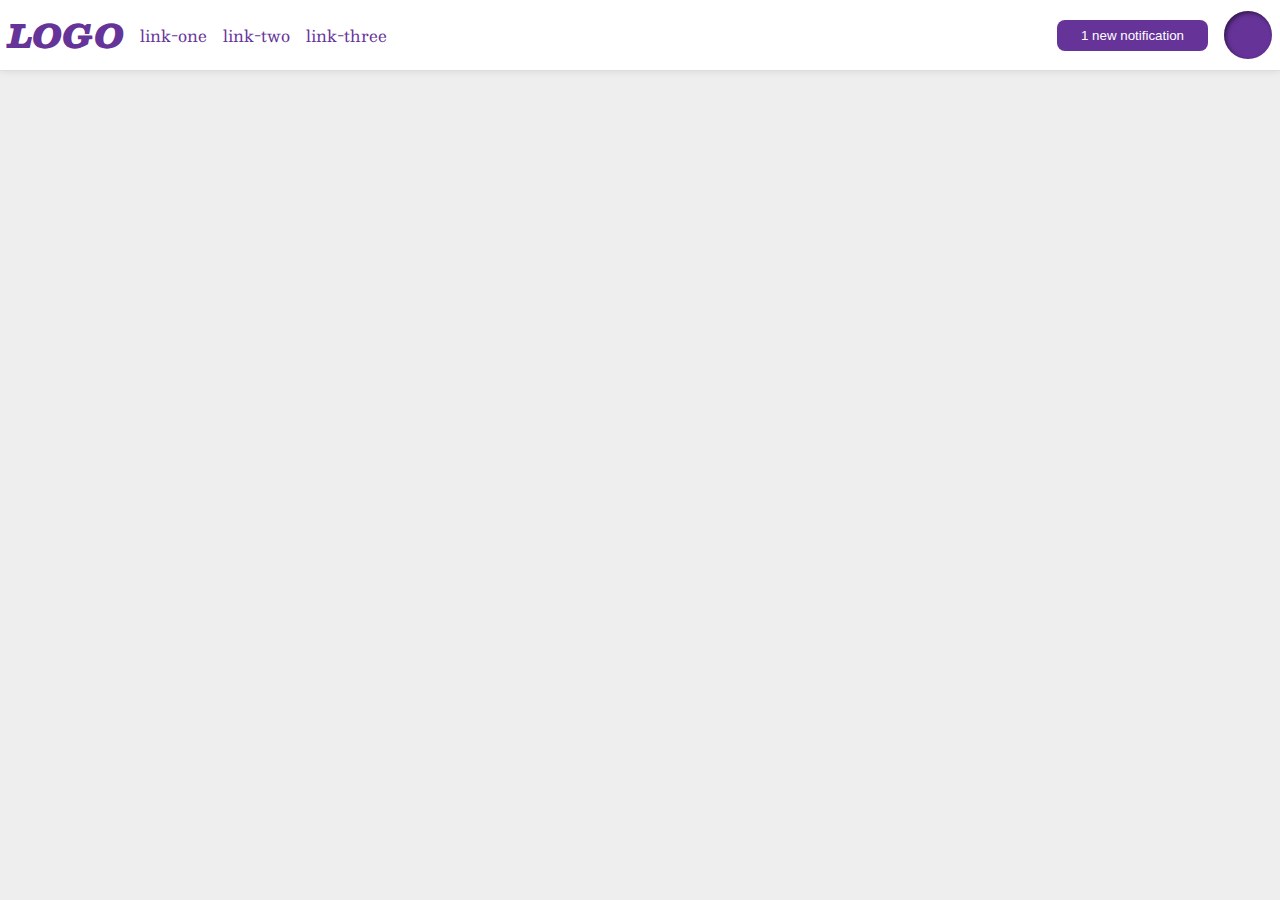
<file: flex/03-flex-header-2/index.html>
<!DOCTYPE html>
<html lang="en">
  <head>
    <meta charset="UTF-8">
    <meta http-equiv="X-UA-Compatible" content="IE=edge">
    <meta name="viewport" content="width=device-width, initial-scale=1.0">
    <title>Flex Header 2</title>
    <link rel="stylesheet" href="style.css">
  </head>
  <body>
    <div class="header">
      <div class="left">
        <div class="logo">
          LOGO
        </div>
        <ul class="links">
          <li><a href="google.com">link-one</a></li>
          <li><a href="google.com">link-two</a></li>
          <li><a href="google.com">link-three</a></li>
        </ul>
      </div>
      <div class="right">
        <button class="notifications">
          1 new notification
        </button>
        <div class="profile-image"></div>
      </div>
    </div>
  </body>
</html>
</file>
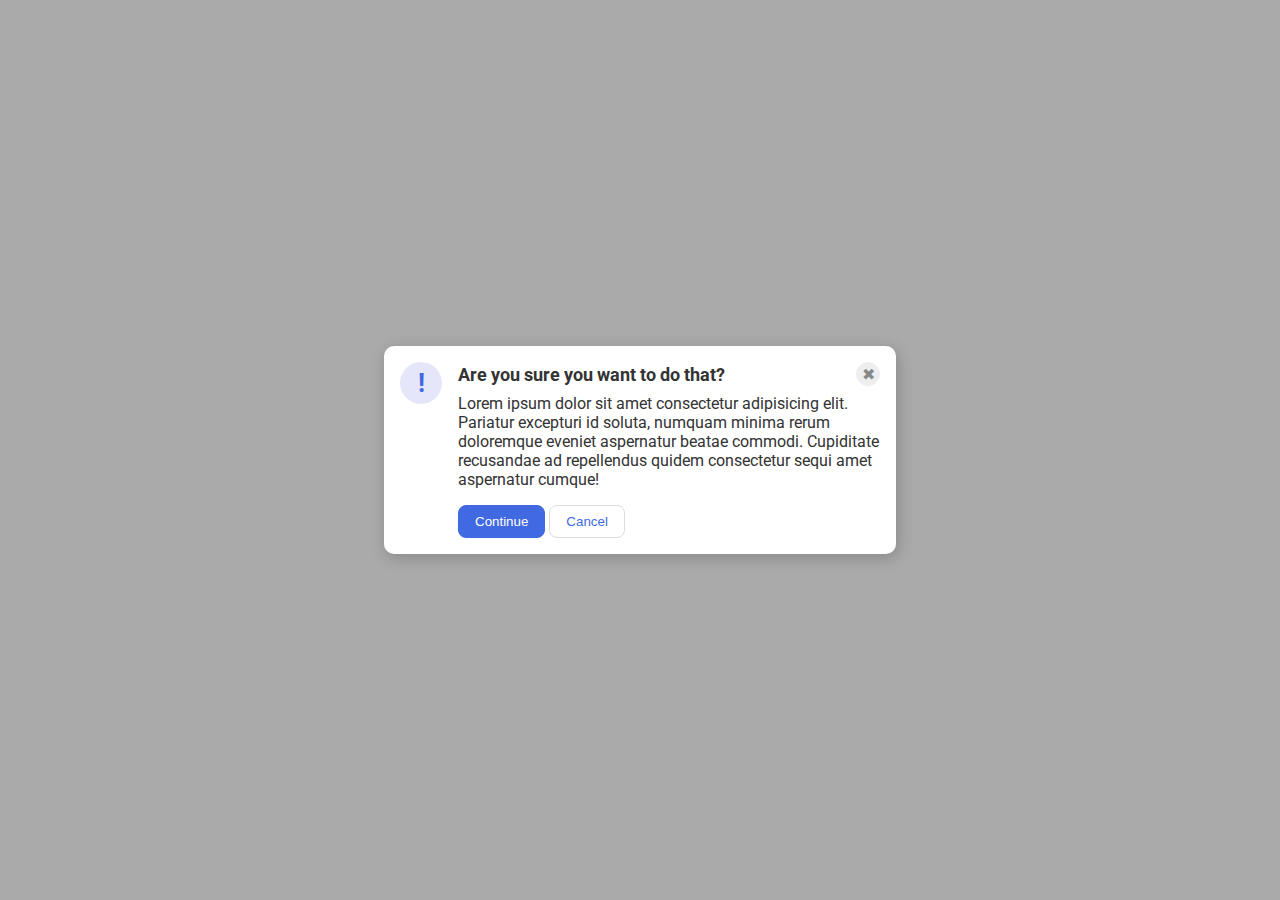
<file: flex/05-flex-modal/index.html>
<!DOCTYPE html>
<html lang="en">
  <head>
    <meta charset="UTF-8">
    <meta http-equiv="X-UA-Compatible" content="IE=edge">
    <meta name="viewport" content="width=device-width, initial-scale=1.0">
    <link rel="stylesheet" href="style.css">
    <title>Modal</title>
  </head>
  <body>
    <div class="modal">
      <div class="icon">!</div>
      <div class="container">
        <div class="header">Are you sure you want to do that?
          <button class="close-button">✖</button>
        </div>
        <div class="text">Lorem ipsum dolor sit amet consectetur adipisicing elit. Pariatur excepturi id soluta, numquam minima rerum doloremque eveniet aspernatur beatae commodi. Cupiditate recusandae ad repellendus quidem consectetur sequi amet aspernatur cumque!</div>
        <button class="continue">Continue</button>
        <button class="cancel">Cancel</button>
      </div>
    </div>
  </body>
</html>
</file>
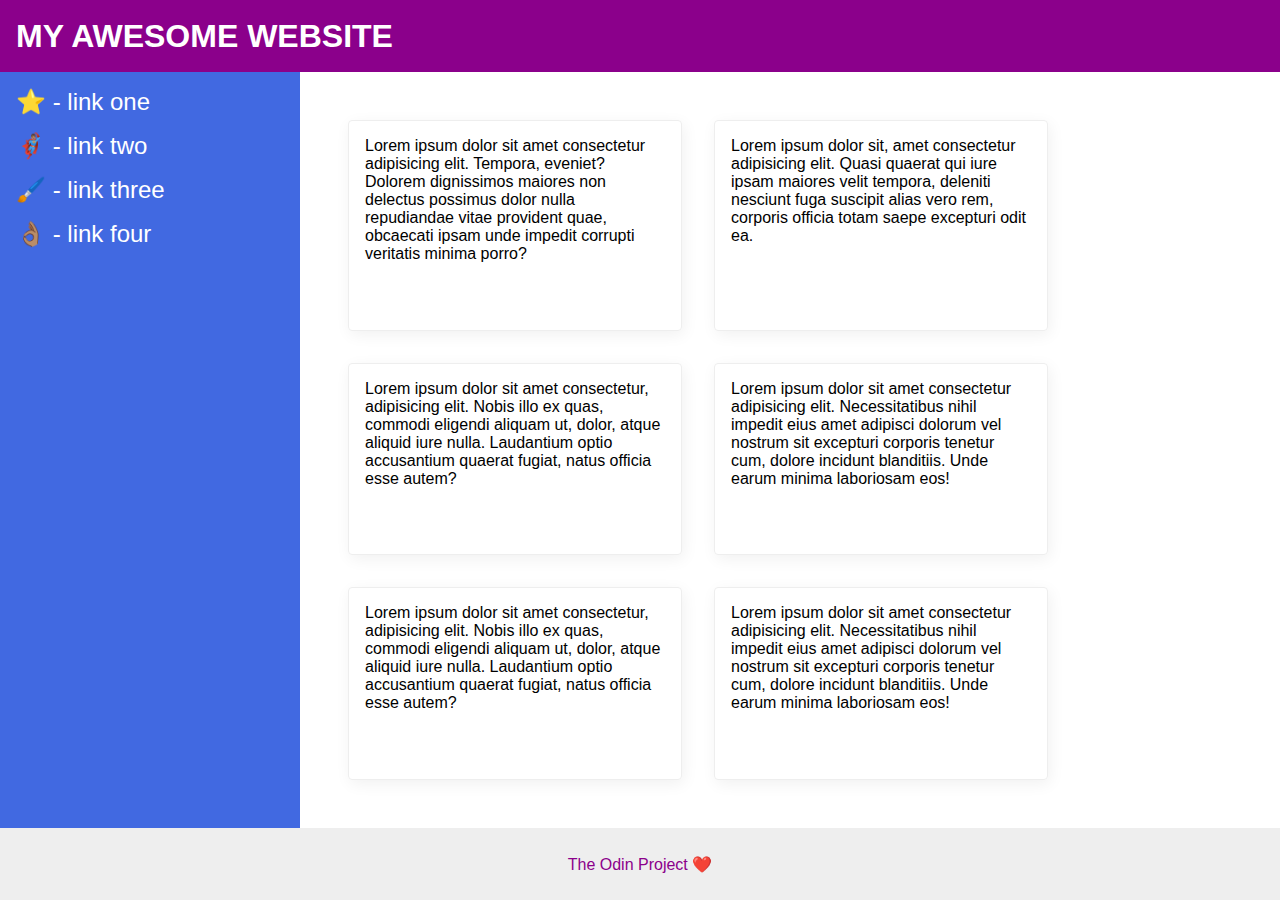
<file: flex/07-flex-layout-2/index.html>
<!DOCTYPE html>
<html lang="en">
  <head>
    <meta charset="UTF-8">
    <meta http-equiv="X-UA-Compatible" content="IE=edge">
    <meta name="viewport" content="width=device-width, initial-scale=1.0">
    <title>The Holy Grail</title>
    <link rel="stylesheet" href="style.css">
  </head>
  <body>
    <div class="header">
      MY AWESOME WEBSITE
    </div>
    
    <div class="body">
      <div class="sidebar">
        <ul>
          <li><a href="#">⭐ - link one</a></li>
          <li><a href="#">🦸🏽‍♂️ - link two</a></li>
          <li><a href="#">🖌️ - link three</a></li>
          <li><a href="#">👌🏽 - link four</a></li>
        </ul>
      </div>

      <div class="container">
        <div class="card">Lorem ipsum dolor sit amet consectetur adipisicing elit. Tempora, eveniet? Dolorem dignissimos maiores non delectus possimus dolor nulla repudiandae vitae provident quae, obcaecati ipsam unde impedit corrupti veritatis minima porro?</div>
        <div class="card">Lorem ipsum dolor sit, amet consectetur adipisicing elit. Quasi quaerat qui iure ipsam maiores velit tempora, deleniti nesciunt fuga suscipit alias vero rem, corporis officia totam saepe excepturi odit ea.</div>
        <div class="card">Lorem ipsum dolor sit amet consectetur, adipisicing elit. Nobis illo ex quas, commodi eligendi aliquam ut, dolor, atque aliquid iure nulla. Laudantium optio accusantium quaerat fugiat, natus officia esse autem?</div>
        <div class="card">Lorem ipsum dolor sit amet consectetur adipisicing elit. Necessitatibus nihil impedit eius amet adipisci dolorum vel nostrum sit excepturi corporis tenetur cum, dolore incidunt blanditiis. Unde earum minima laboriosam eos!</div>
        <div class="card">Lorem ipsum dolor sit amet consectetur, adipisicing elit. Nobis illo ex quas, commodi eligendi aliquam ut, dolor, atque aliquid iure nulla. Laudantium optio accusantium quaerat fugiat, natus officia esse autem?</div>
        <div class="card">Lorem ipsum dolor sit amet consectetur adipisicing elit. Necessitatibus nihil impedit eius amet adipisci dolorum vel nostrum sit excepturi corporis tenetur cum, dolore incidunt blanditiis. Unde earum minima laboriosam eos!</div>
      </div>
    </div>

    <div class="footer">
      The Odin Project ❤️
    </div>
  </body>
</html>
</file>
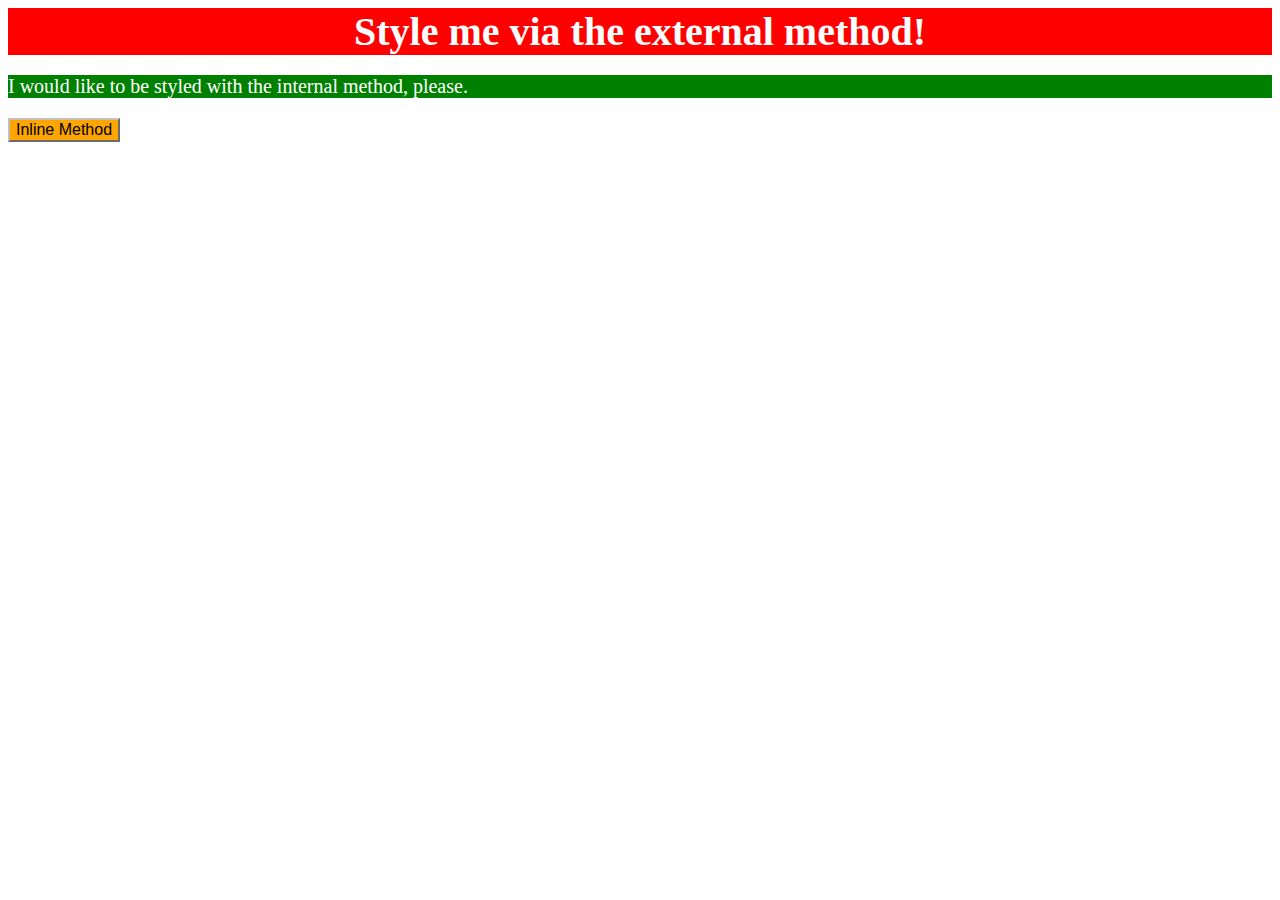
<file: foundations/01-css-methods/index.html>
<!DOCTYPE html>
<html lang="en">
  <head>
    <meta charset="UTF-8">
    <meta http-equiv="X-UA-Compatible" content="IE=edge">
    <meta name="viewport" content="width=device-width, initial-scale=1.0">
    <link rel="stylesheet" href="style.css">
    <title>Methods for Adding CSS</title>
    <style>
      p{
        background-color: green; 
        color: white; 
        font-size:20px; 
      }
    </style>
  </head>
  <body>
    <div>Style me via the external method!</div>
    <p>I would like to be styled with the internal method, please.</p>
    <button style="background-color: orange; font-size: medium; border-color: silver;">Inline Method</button>
  </body>
</html>
</file>
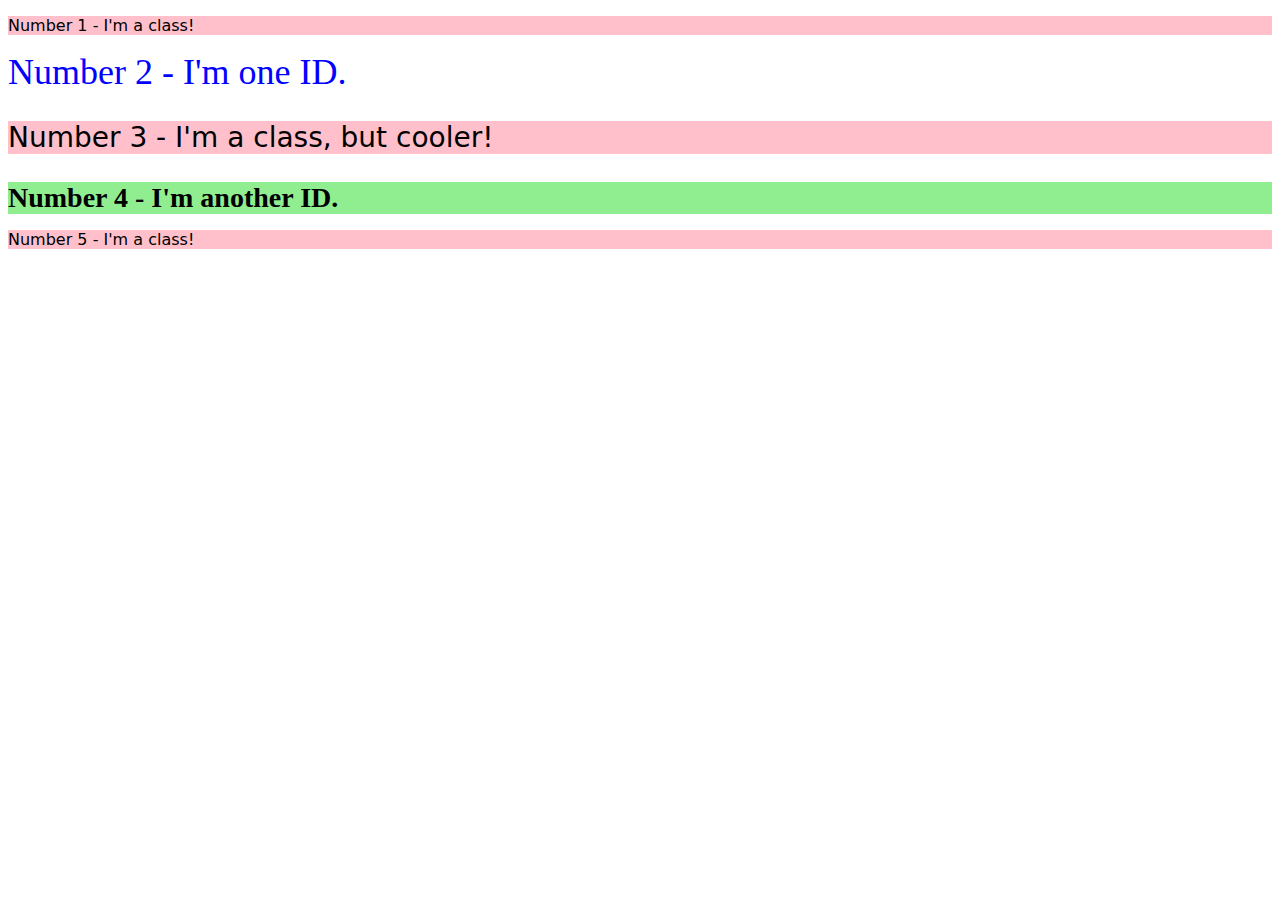
<file: foundations/02-class-id-selectors/index.html>
<!DOCTYPE html>
<html lang="en">
  <head>
    <meta charset="UTF-8">
    <meta http-equiv="X-UA-Compatible" content="IE=edge">
    <meta name="viewport" content="width=device-width, initial-scale=1.0">
    <title>Class and ID Selectors</title>
    <link rel="stylesheet" href="style.css">
  </head>
  <body>
    <p>Number 1 - I'm a class!</p>
    <div id="one">Number 2 - I'm one ID.</div>
    <p class="size-change">Number 3 - I'm a class, but cooler!</p>
    <div id="two" class="size-change">Number 4 - I'm another ID.</div>
    <p>Number 5 - I'm a class!</p>
  </body>
</html>
</file>
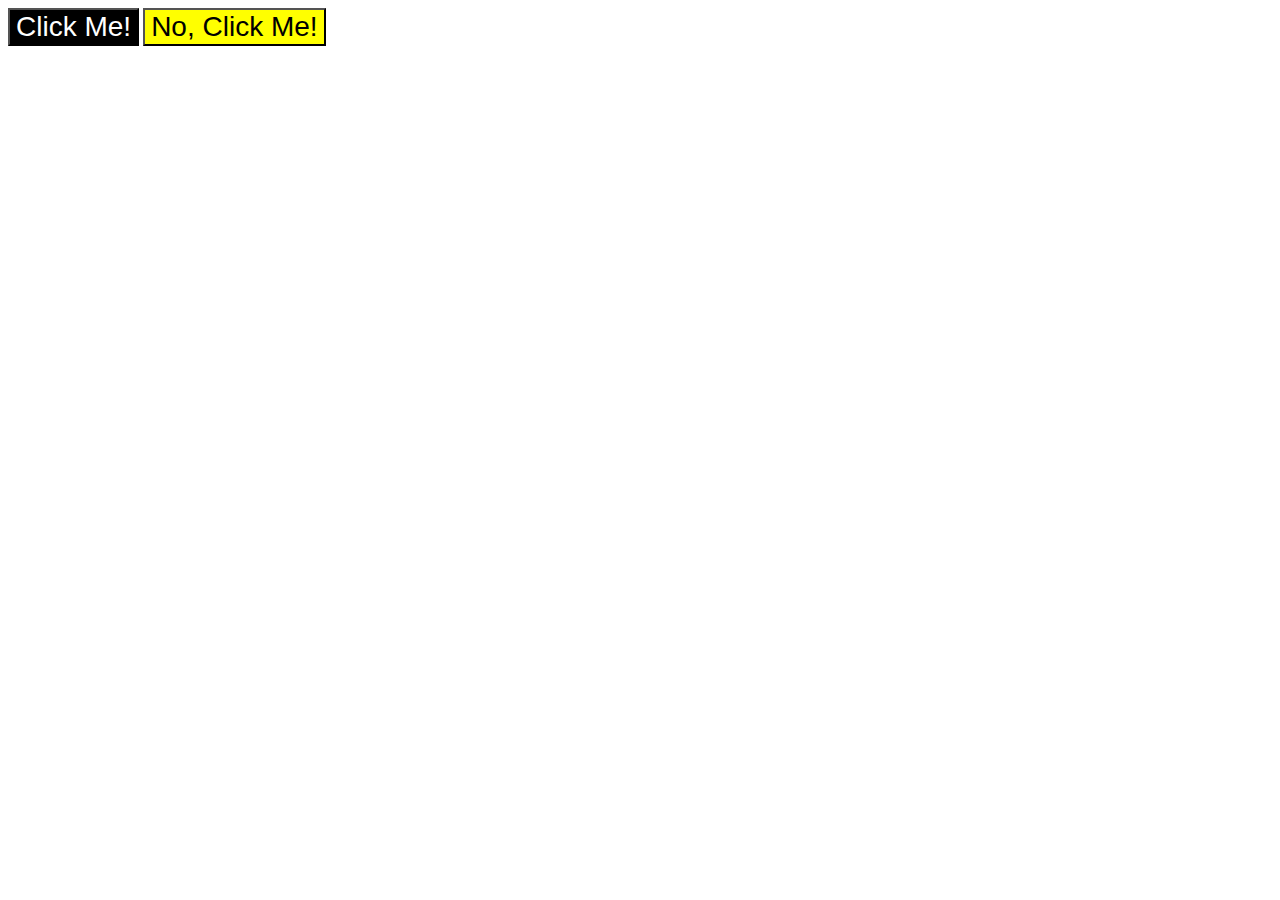
<file: foundations/03-grouping-selectors/index.html>
<!DOCTYPE html>
<html lang="en">
  <head>
    <meta charset="UTF-8">
    <meta http-equiv="X-UA-Compatible" content="IE=edge">
    <meta name="viewport" content="width=device-width, initial-scale=1.0">
    <title>Grouping Selectors</title>
    <link rel="stylesheet" href="style.css">
  </head>
  <body>
    <button class="one">Click Me!</button>
    <button class="two">No, Click Me!</button>
  </body>
</html>
</file>
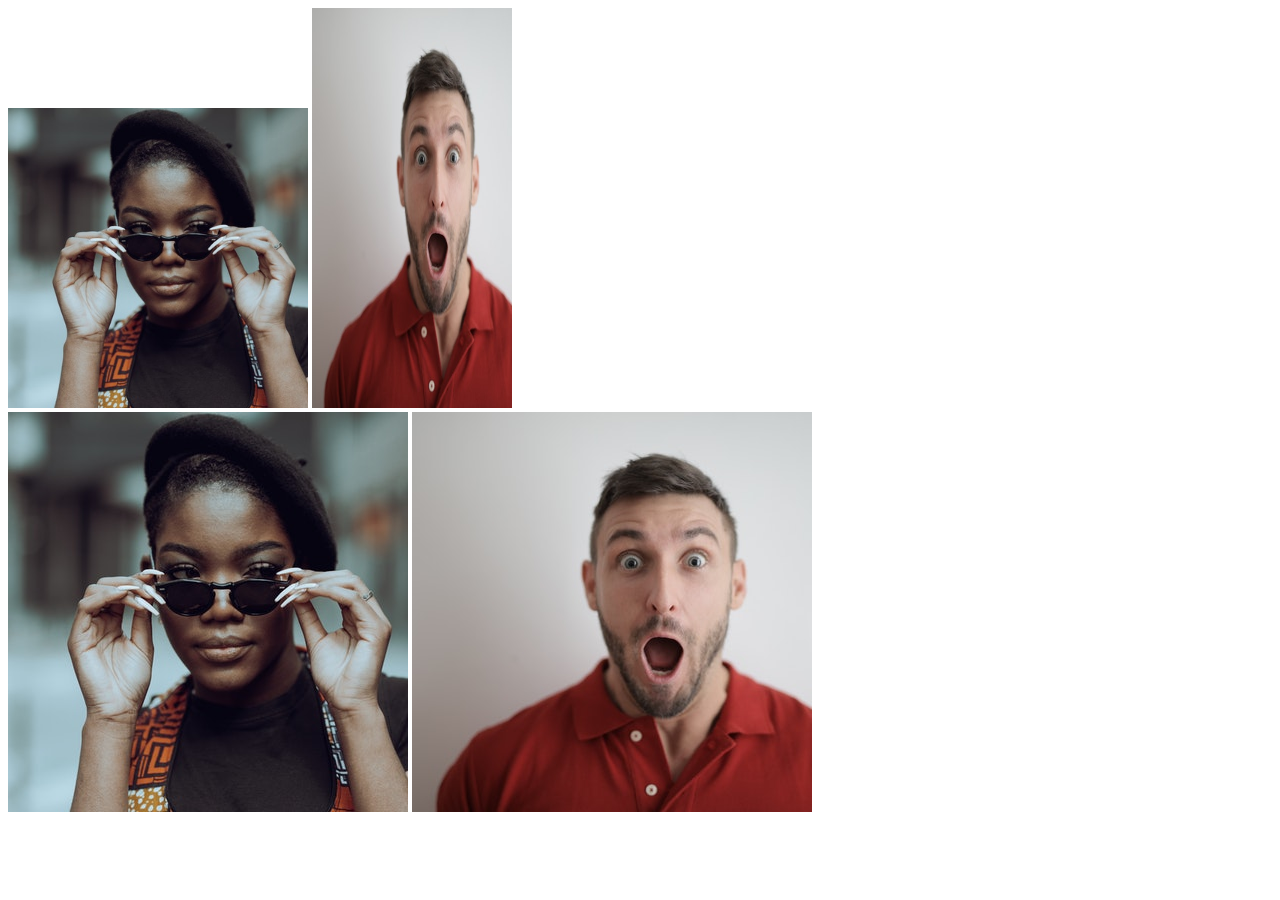
<file: foundations/04-chaining-selectors/index.html>
<!DOCTYPE html>
<html lang="en">
  <head>
    <meta charset="UTF-8">
    <meta http-equiv="X-UA-Compatible" content="IE=edge">
    <meta name="viewport" content="width=device-width, initial-scale=1.0">
    <title>Chaining Selectors</title>
    <link rel="stylesheet" href="style.css">
  </head>
  <body>
    <!-- Check image source path. Review Foundations lesson - Links and Images -->
    <!-- Use the classes BELOW this line -->
    <div>
      <img class="avatar proportioned" src="./images/pexels-katho-mutodo-8434791.jpg" alt="Woman with glasses">
      <img class="avatar distorted" src="./images/pexels-andrea-piacquadio-3777931.jpg" alt="Man with surprised expression">
    </div>
    <!-- Use the classes ABOVE this line -->
    <div>
      <img class="original proportioned" src="./images/pexels-katho-mutodo-8434791.jpg" alt="Woman with glasses">
      <img class="original distorted" src="./images/pexels-andrea-piacquadio-3777931.jpg" alt="Man with surprised expression">
    </div>
  </body>
</html>
</file>
<file: flex/03-flex-header-2/style.css>
/* this is some magical font-importing.  
you'll learn about it later. */
@import url('https://fonts.googleapis.com/css2?family=Besley:ital,wght@0,400;1,900&display=swap');

body {
  margin: 0;
  background: #eee;
  font-family: Besley, serif;
}

.header {
  background: white;
  border-bottom: 1px solid #ddd;
  box-shadow: 0 0 8px rgba(0,0,0,.1);
  display:flex;
  justify-content: space-between;
  padding: 8px;
}

.left, .right{
  display:flex;
  gap:16px;
  align-items: center;
}

.profile-image {
  background: rebeccapurple;
  box-shadow: inset 2px 2px 4px rgba(0,0,0,.5);
  border-radius: 50%;
  width: 48px;
  height: 48px;
}

.logo {
  color: rebeccapurple;
  font-size: 32px;
  font-weight: 900;
  font-style: italic;
}

button {
  border: none;
  border-radius: 8px;
  background: rebeccapurple;
  color: white;
  padding: 8px 24px;
  
}

a {
  /* this removes the line under our links */
  text-decoration: none;
  color: rebeccapurple;
}

ul {
  list-style-type: none;
  display: flex;
  padding: 0px;
  margin: 0px;
  gap:16px;
}
</file>
<file: flex/05-flex-modal/style.css>
@import url('https://fonts.googleapis.com/css2?family=Roboto:wght@400;700&display=swap');

html, body {
  height: 100%;
}

body {
  font-family: Roboto, sans-serif;
  margin: 0;
  background: #aaa;
  color: #333;
  /* I'll give you this one for free lol */
  display: flex;
  align-items: center;
  justify-content: center;
}

.modal {
  background: white;
  width: 480px;
  border-radius: 10px;
  box-shadow: 2px 4px 16px rgba(0,0,0,.2);
  display: flex;
  padding: 16px;
  gap: 16px;
}

.icon {
  color: royalblue;
  font-size: 26px;
  font-weight: 700;
  background: lavender;
  width: 42px;
  height: 42px;
  border-radius: 50%;
  display: flex;
  align-items: center;
  justify-content: center;
  flex-shrink: 0;
}

.header{
  display: flex;
  align-items: center;
  justify-content: space-between;
  margin-bottom: 8px;
  font-weight: 700;
  font-size: 18px;
}

.close-button {
  background: #eee;
  border-radius: 50%;
  color: #888;
  font-weight: 400;
  font-size: 16px;
  height: 24px;
  width: 24px;
  display: flex;
  align-items: center;
  justify-content: center;
  border: 1px solid #eee;
  padding: 0;
}

.text{
  margin-bottom: 16px;
}

button {
  cursor: pointer;
  padding: 8px 16px;
  border-radius: 8px;
}

button.continue {
  background: royalblue;
  border: 1px solid royalblue;
  color: white;
}

button.cancel {
  background: white;
  border: 1px solid #ddd;
  color: royalblue;
}
</file>
<file: flex/07-flex-layout-2/style.css>
body {
  font-family: -apple-system, BlinkMacSystemFont, 'Segoe UI', Roboto, Oxygen, Ubuntu, Cantarell, 'Open Sans', 'Helvetica Neue', sans-serif;
  margin: 0;
  min-height: 100vh;
  display: flex;
  flex-direction: column;
}

.header {
  height: 72px;
  background: darkmagenta;
  color: white;
  font-weight: 900;
  font-size: 32px;
  display: flex;
  align-items: center;
  padding: 0 16px;
}

.footer {
  height: 72px;
  background: #eee;
  color: darkmagenta;
  display: flex;
  justify-content: center;
  align-items: center;
}

.body{
  display: flex;
  flex:1;
}

.sidebar {
  width: 300px;
  background: royalblue;
  box-sizing: border-box;
  flex-shrink: 0;
  padding: 16px;
}

ul{
  list-style-type: none;
  padding: 0;
  margin: 0;
}

li{
  margin-bottom: 16px;
}

a{
  text-decoration: none;
  color: white;
  font-size: 24px;
}

.container{
  display: flex;
  flex-wrap: wrap;
  padding: 32px;
}

.card {
  border: 1px solid #eee;
  box-shadow: 2px 4px 16px rgba(0,0,0,.06);
  border-radius: 4px;
  width: 300px;
  margin: 16px;
  padding: 16px;
}
</file>
<file: foundations/01-css-methods/style.css>
div {
    background-color: red;
    color: white;
    font-size: 40px;
    font-weight: bold;
    text-align: center;
}
</file>
<file: foundations/02-class-id-selectors/style.css>
p{
    background-color: pink;
    font-family: verdana, "DejaVu Sans", sans-serif;
}


.size-change{
    font-size: 28px;
}

#one{
    color: blue;
    font-size: 36px;
}

#two{
    background-color: lightgreen;
    color: black;
    font-weight: bold;
}
</file>
<file: foundations/03-grouping-selectors/style.css>
.one{
    background-color: black;
    color: white;
}

.two{
    background-color: yellow;
    color: black;
}

.one,.two{
    font-size: 28px;
    font-family: Helvetica;
}
</file>
<file: foundations/04-chaining-selectors/style.css>
/* Add CSS Styling */
.avatar.proportioned{
    width: 300px;
    height: auto;
}

.avatar.distorted{
    width:200px;
    height: 400px;
}
</file>
